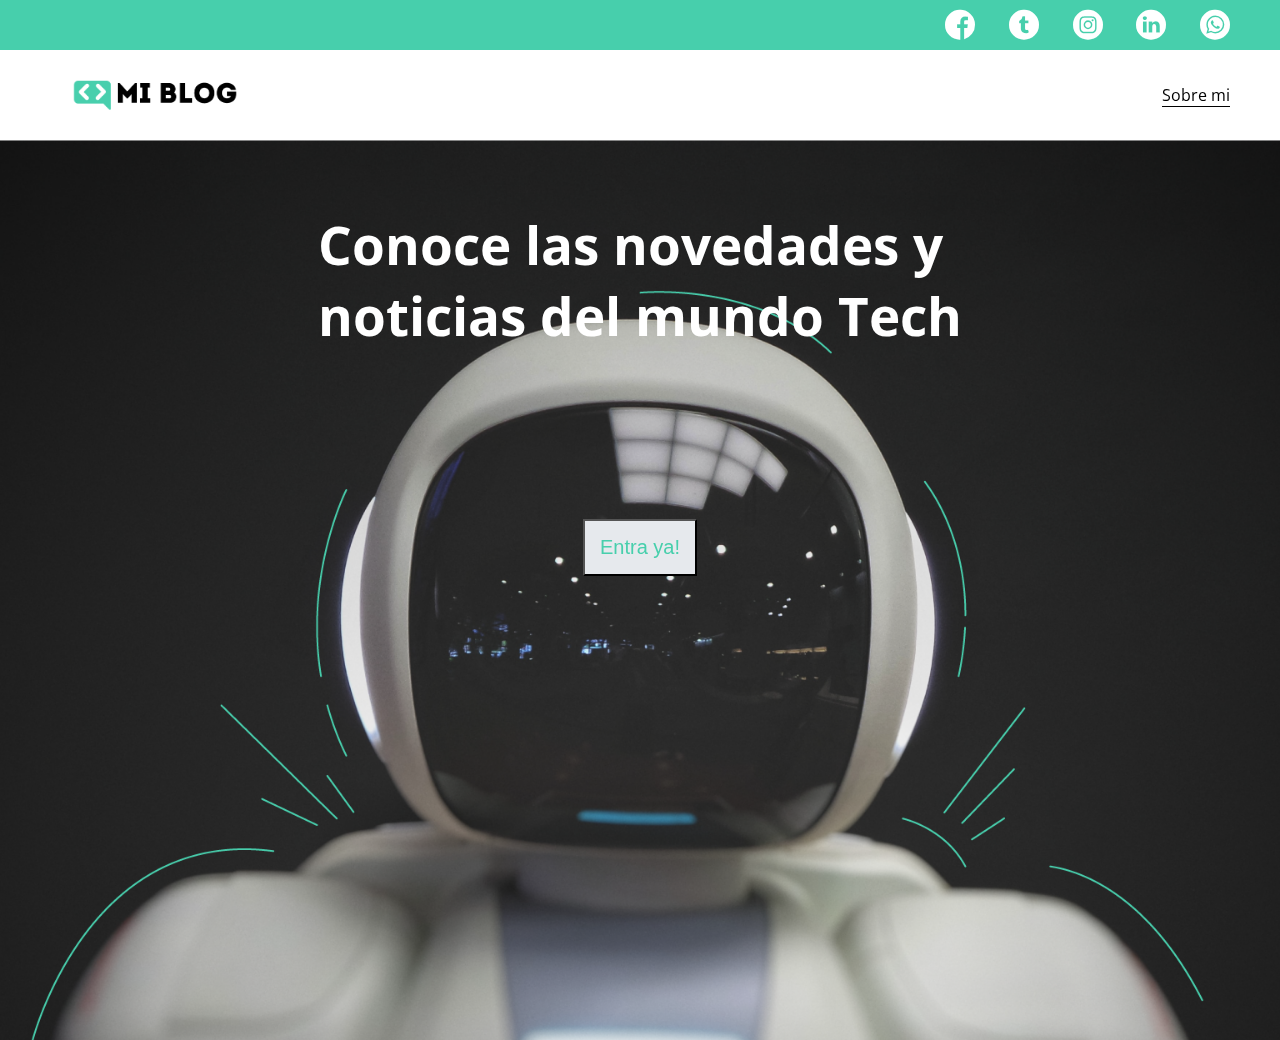
<file: index.html>
<!DOCTYPE html>
<html lang="es">
<head>
    <meta charset="UTF-8">
    <meta name="viewport" content="width=device-width, initial-scale=1.0">
    <link rel="stylesheet" href="./styles/styles.css">
    <link rel="stylesheet" href="./styles/font/flaticon.css">
    <link href="https://fonts.googleapis.com/css2?family=Open+Sans:ital,wght@1,600&display=swap" rel="stylesheet">
    <link href="https://fonts.googleapis.com/css2?family=Open+Sans:wght@300&display=swap" rel="stylesheet">
    <link rel="stylesheet" href="./styles/media-queries.css">
    <title>MyBlog</title>
</head>
<body class="home-body">
    <!--header-->
    <header>
    <section class="header-icons-container">
        <div class="icons">
            <a href=""><span class="flaticon-001-facebook"></span></a>
            <a href=""><span class="flaticon-002-twitter"></span></a>
            <a href=""><span class="flaticon-011-instagram"></span></a>
            <a href=""><span class="flaticon-010-linkedin"></span></a>
            <a href=""><span class="flaticon-003-whatsapp"></span></a>
        </div>
    </section>
    <nav>
        <section class="nav-logo-container">
            <a href="/"><img src="./assets/logotipo/Logo-negro.png" alt="Logo de mi blog"></a>
        </section>
        <section class="profile-link">
            <a href="/profile.html">Sobre mi </a>
        </section>
    </nav>
    </header>
    <!--/header-->
    <!--section-->
    <section class="img-cover">
        <div class="img-text">
            <h2>
                Conoce las novedades y <br> noticias del mundo Tech
            </h2>
        </div>
        <div>
            <a href="./blogs.html"><button class="button" type="button"> Entra ya!</button></a>
        </div>
    </section>
    <!--/section-->
</body>
</html>
</file>
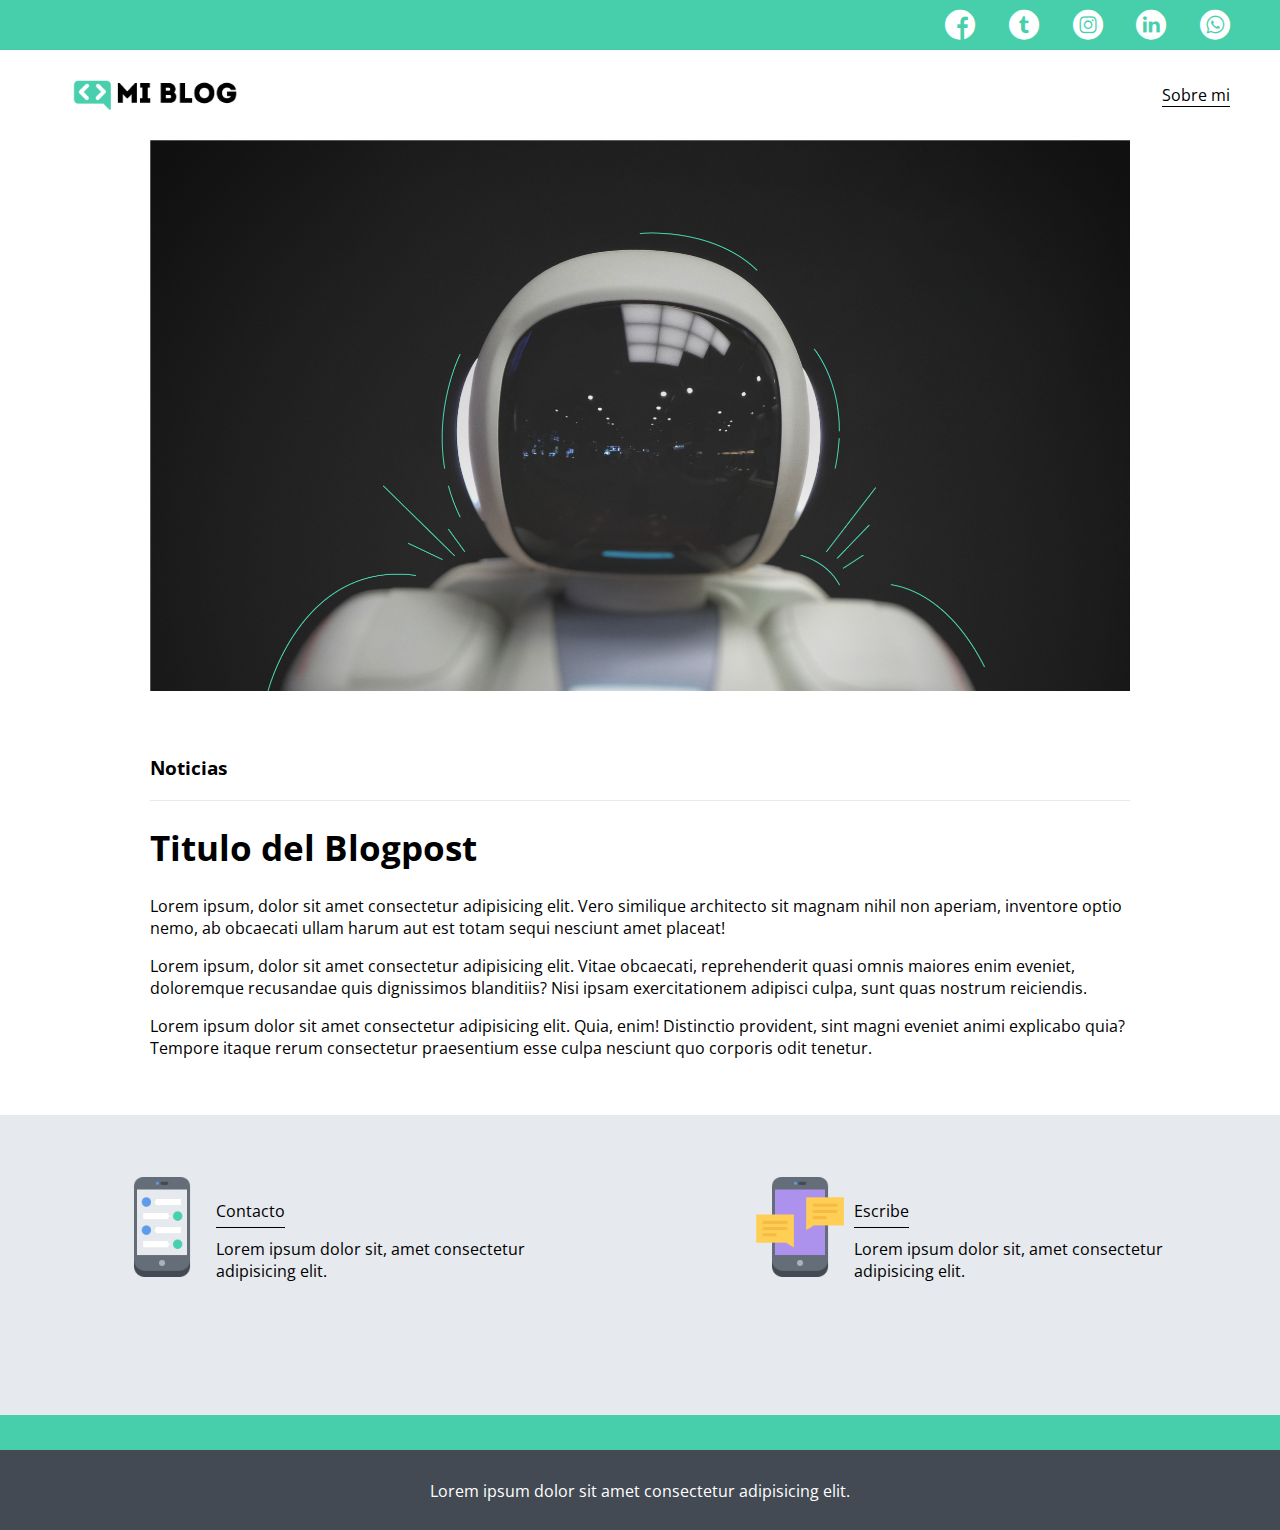
<file: blog.html>
<!DOCTYPE html>
<html lang="es">
<head>
    <meta charset="UTF-8">
    <meta name="viewport" content="width=device-width, initial-scale=1.0">
    <link rel="stylesheet" href="./styles/styles.css">
    <link rel="stylesheet" href="./styles/font/flaticon.css">
    <link href="https://fonts.googleapis.com/css2?family=Open+Sans:ital,wght@1,600&display=swap" rel="stylesheet">
    <link href="https://fonts.googleapis.com/css2?family=Open+Sans:wght@300&display=swap" rel="stylesheet">
    <link rel="stylesheet" href="./styles/media-queries.css">
    <title>MyBlog</title>
</head>
<body>
    <!--header-->
    <header>
    <section class="header-icons-container">
        <div class="icons">
            <a href=""><span class="flaticon-001-facebook"></span></a>
            <a href=""><span class="flaticon-002-twitter"></span></a>
            <a href=""><span class="flaticon-011-instagram"></span></a>
            <a href=""><span class="flaticon-010-linkedin"></span></a>
            <a href=""><span class="flaticon-003-whatsapp"></span></a>
        </div>
    </section>
    <nav>
        <section class="nav-logo-container">
            <a href="/"><img src="./assets/logotipo/Logo-negro.png" alt="Logo de mi blog"></a>
        </section>
        <section class="profile-link">
            <a href="/profile.html">Sobre mi </a>
        </section>
    </nav>
    </header>
    <!--/header-->
    <!--main-->
    <main>
        <section class=" grid-container blogpost-img-container">
            <img src="/assets/img/Cover.png" alt="">
        </section>
        <section class="blogpost-main-container">
            <div class="grid-container">
                <h3>Noticias</h3>
                <article>
                    <h1>Titulo del Blogpost</h1>
                    <p>Lorem ipsum, dolor sit amet consectetur adipisicing elit. Vero similique architecto sit magnam nihil non aperiam, inventore optio nemo, ab obcaecati ullam harum aut est totam sequi nesciunt amet placeat!</p>
                    <p>Lorem ipsum, dolor sit amet consectetur adipisicing elit. Vitae obcaecati, reprehenderit quasi omnis maiores enim eveniet, doloremque recusandae quis dignissimos blanditiis? Nisi ipsam exercitationem adipisci culpa, sunt quas nostrum reiciendis.</p>
                    <p>Lorem ipsum dolor sit amet consectetur adipisicing elit. Quia, enim! Distinctio provident, sint magni eveniet animi explicabo quia? Tempore itaque rerum consectetur praesentium esse culpa nesciunt quo corporis odit tenetur.</p>
                </article>
            </div>
        </section>
        <section class="contact-main-container">
            <div>
                <img src="./assets/IconsBlog/png/042-smartphone-4.png" alt="Comtact Img">
                <div class="contact-left">
                    <a href="">Contacto</a>
                    <p>Lorem ipsum dolor sit, amet consectetur adipisicing elit. </p>
                </div>
            </div>
            <div>
                <img src="./assets/IconsBlog/png/016-chat-1.png" alt="ChatImg">
                <div class="contact-right">
                    <a href="">Escribe</a>
                    <p>Lorem ipsum dolor sit, amet consectetur adipisicing elit.</p>
                </div>
            </div>
        </section>
    </main>
    <!--/main-->
    <!--footer-->
    <footer>
        <p> Lorem ipsum dolor sit amet consectetur adipisicing elit. </p>
    </footer>
    <!--/footer-->
</body>
</html>
</file>
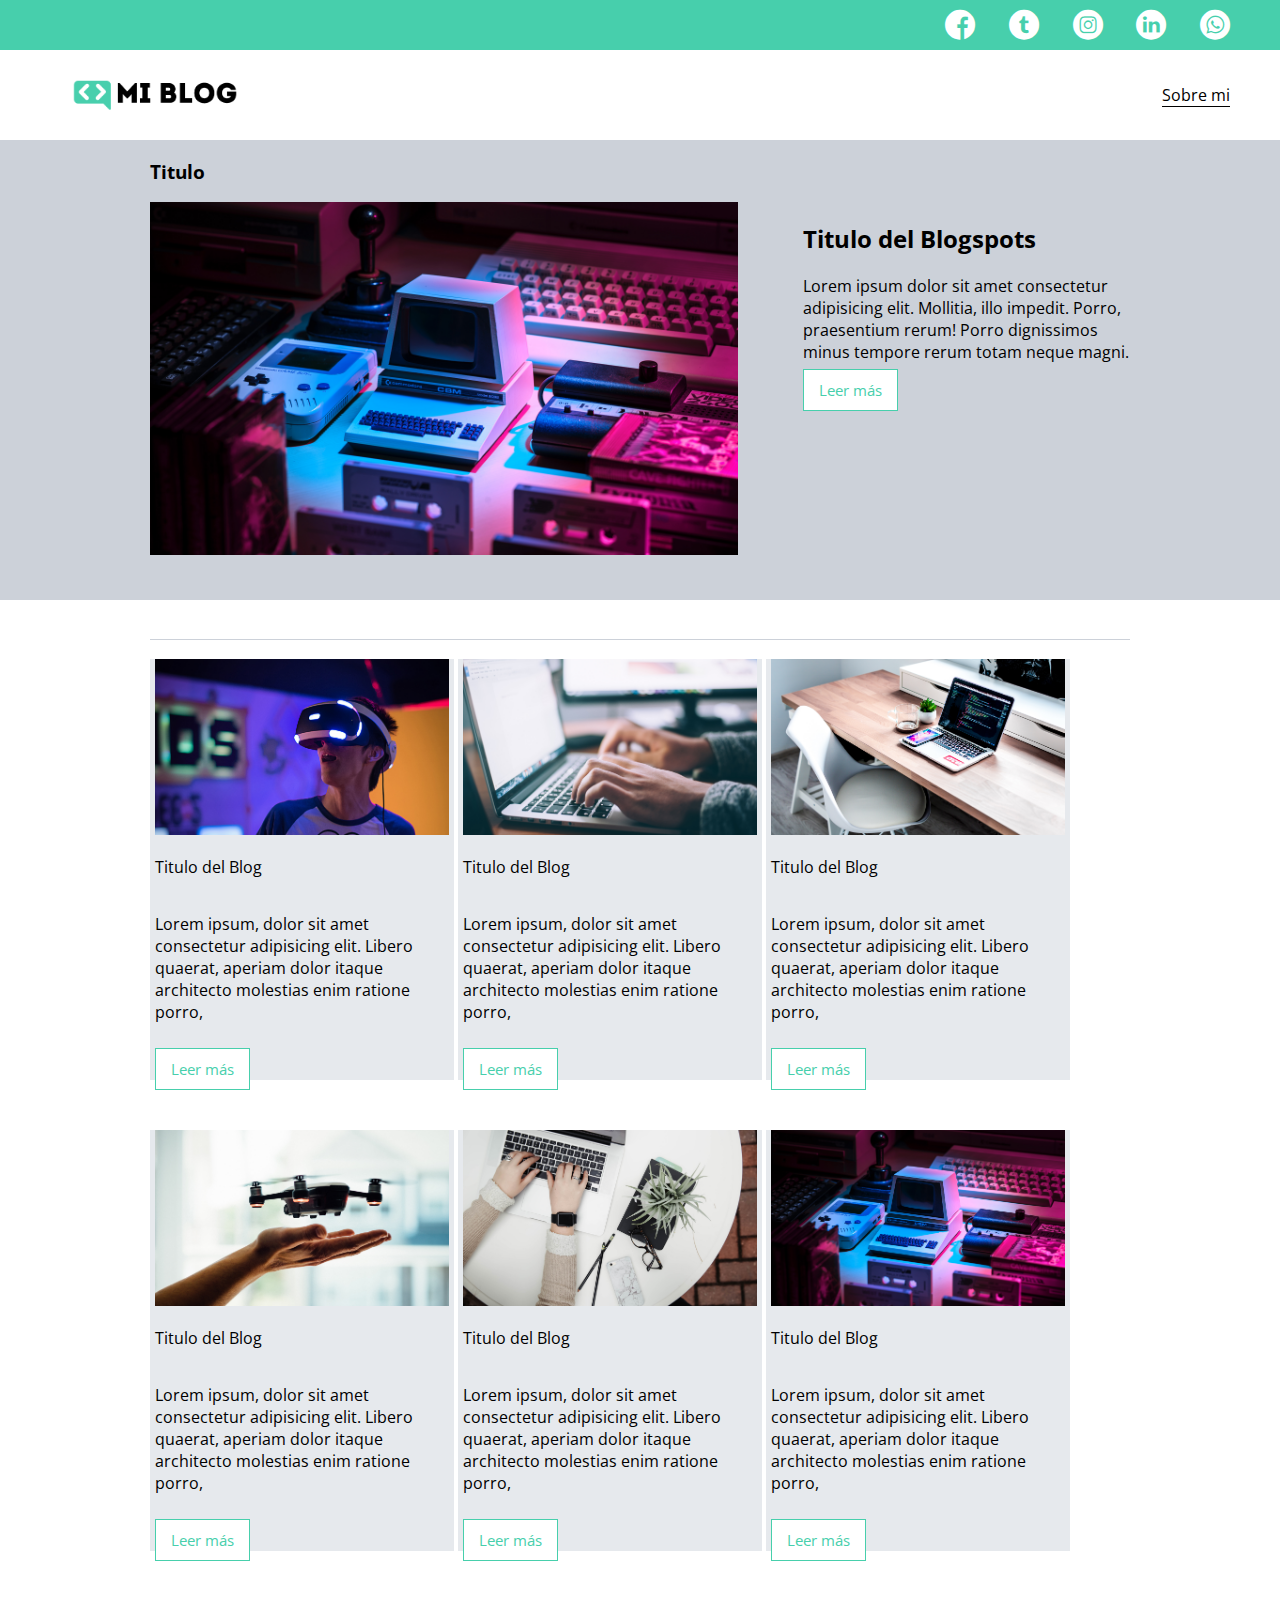
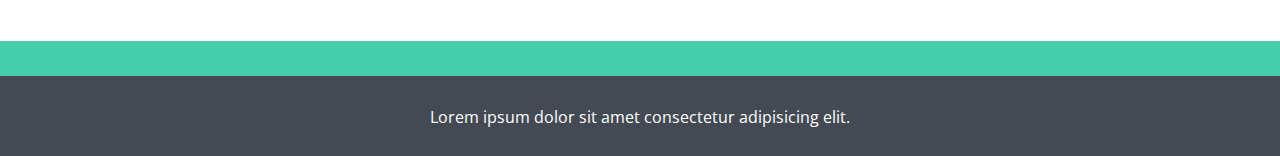
<file: blogs.html>
<!DOCTYPE html>
<html lang="es">
<head>
    <meta charset="UTF-8">
    <meta name="viewport" content="width=device-width, initial-scale=1.0">
    <link rel="stylesheet" href="./styles/styles.css">
    <link rel="stylesheet" href="./styles/font/flaticon.css">
    <link href="https://fonts.googleapis.com/css2?family=Open+Sans:ital,wght@1,600&display=swap" rel="stylesheet">
    <link href="https://fonts.googleapis.com/css2?family=Open+Sans:wght@300&display=swap" rel="stylesheet">
    <link rel="stylesheet" href="./styles/media-queries.css">
    <title>MyBlog</title>
</head>
<body>
    <!--header-->
    <header>
    <section class="header-icons-container">
        <div class="icons">
            <a href=""><span class="flaticon-001-facebook"></span></a>
            <a href=""><span class="flaticon-002-twitter"></span></a>
            <a href=""><span class="flaticon-011-instagram"></span></a>
            <a href=""><span class="flaticon-010-linkedin"></span></a>
            <a href=""><span class="flaticon-003-whatsapp"></span></a>
        </div>
    </section>
    <nav>
        <section class="nav-logo-container">
            <a href="/"><img src="./assets/logotipo/Logo-negro.png" alt="Logo de mi blog"></a>
        </section>
        <section class="profile-link">
            <a href="/profile.html">Sobre mi </a>
        </section>
    </nav>
    </header>
    <!--/header-->
    <!--main-->
    <main class="blogs-main">
        <section class="blogs-news-container">
            <div class="grid-container blogs-main-new">
                <h3>Titulo</h3>
                <div class="blogs-news-img-container">
                    <img src="./assets/img/lorenzo-herrera-p0j-mE6mGo4-unsplash.jpg" alt="">
                </div>
                <div class="blogs-news-info.container">
                    <h2>Titulo del Blogspots</h2>
                    <p> Lorem ipsum dolor sit amet consectetur adipisicing elit. Mollitia, illo impedit. Porro, praesentium rerum! Porro dignissimos minus tempore rerum totam neque magni.</p>
                    <a href="./blog.html" class="blogs-button"> Leer más</a>
                </div>
            </div>
        </section>
        <section class="blogs-posts-container">
            <div class="grid-container">
                <h3></h3>
                <article class="post-container">
                    <img src="/assets/img/uriel-soberanes-MxVkWPiJALs-unsplash.jpg" alt="">
                    <p>Titulo del Blog</p>
                    <p> Lorem ipsum, dolor sit amet consectetur adipisicing elit. Libero quaerat, aperiam dolor itaque architecto molestias enim ratione porro,  </p>
                    <a href="./blog.html" class="blogs-button">Leer más</a>
                </article>
                <article class="post-container">
                    <img src="/assets/img/glenn-carstens-peters-npxXWgQ33ZQ-unsplash.jpg" alt="">
                    <p>Titulo del Blog</p>
                    <p> Lorem ipsum, dolor sit amet consectetur adipisicing elit. Libero quaerat, aperiam dolor itaque architecto molestias enim ratione porro,  </p>
                    <a href="./blog.html" class="blogs-button">Leer más</a>
                </article>
                <article class="post-container">
                    <img src="/assets/img/alexandru-acea-XEB8y0nRRP4-unsplash.jpg" alt="">
                    <p>Titulo del Blog</p>
                    <p> Lorem ipsum, dolor sit amet consectetur adipisicing elit. Libero quaerat, aperiam dolor itaque architecto molestias enim ratione porro,  </p>
                    <a href="./blog.html" class="blogs-button">Leer más</a>
                </article>
                <article class="post-container">
                    <img src="/assets/img/dose-media-DiTiYQx0mh4-unsplash.jpg" alt="">
                    <p>Titulo del Blog</p>
                    <p> Lorem ipsum, dolor sit amet consectetur adipisicing elit. Libero quaerat, aperiam dolor itaque architecto molestias enim ratione porro,  </p>
                    <a href="./blog.html" class="blogs-button">Leer más</a>
                </article>
                <article class="post-container">
                    <img src="/assets/img/corinne-kutz-tMI2_-r5Nfo-unsplash.jpg" alt="">
                    <p>Titulo del Blog</p>
                    <p> Lorem ipsum, dolor sit amet consectetur adipisicing elit. Libero quaerat, aperiam dolor itaque architecto molestias enim ratione porro,  </p>
                    <a href="./blog.html" class="blogs-button">Leer más</a>
                </article>
                <article class="post-container">
                    <img src="/assets/img/lorenzo-herrera-p0j-mE6mGo4-unsplash.jpg" alt="">
                    <p>Titulo del Blog</p>
                    <p> Lorem ipsum, dolor sit amet consectetur adipisicing elit. Libero quaerat, aperiam dolor itaque architecto molestias enim ratione porro,  </p>
                    <a href="./blog.html" class="blogs-button">Leer más</a>
                </article>
            </div>
        </section>
    </main>
    <!--/main-->
    <!--footer-->
    <footer>
        <p> Lorem ipsum dolor sit amet consectetur adipisicing elit. </p>
    </footer>
    <!--/footer-->
</body>
</html>
</file>
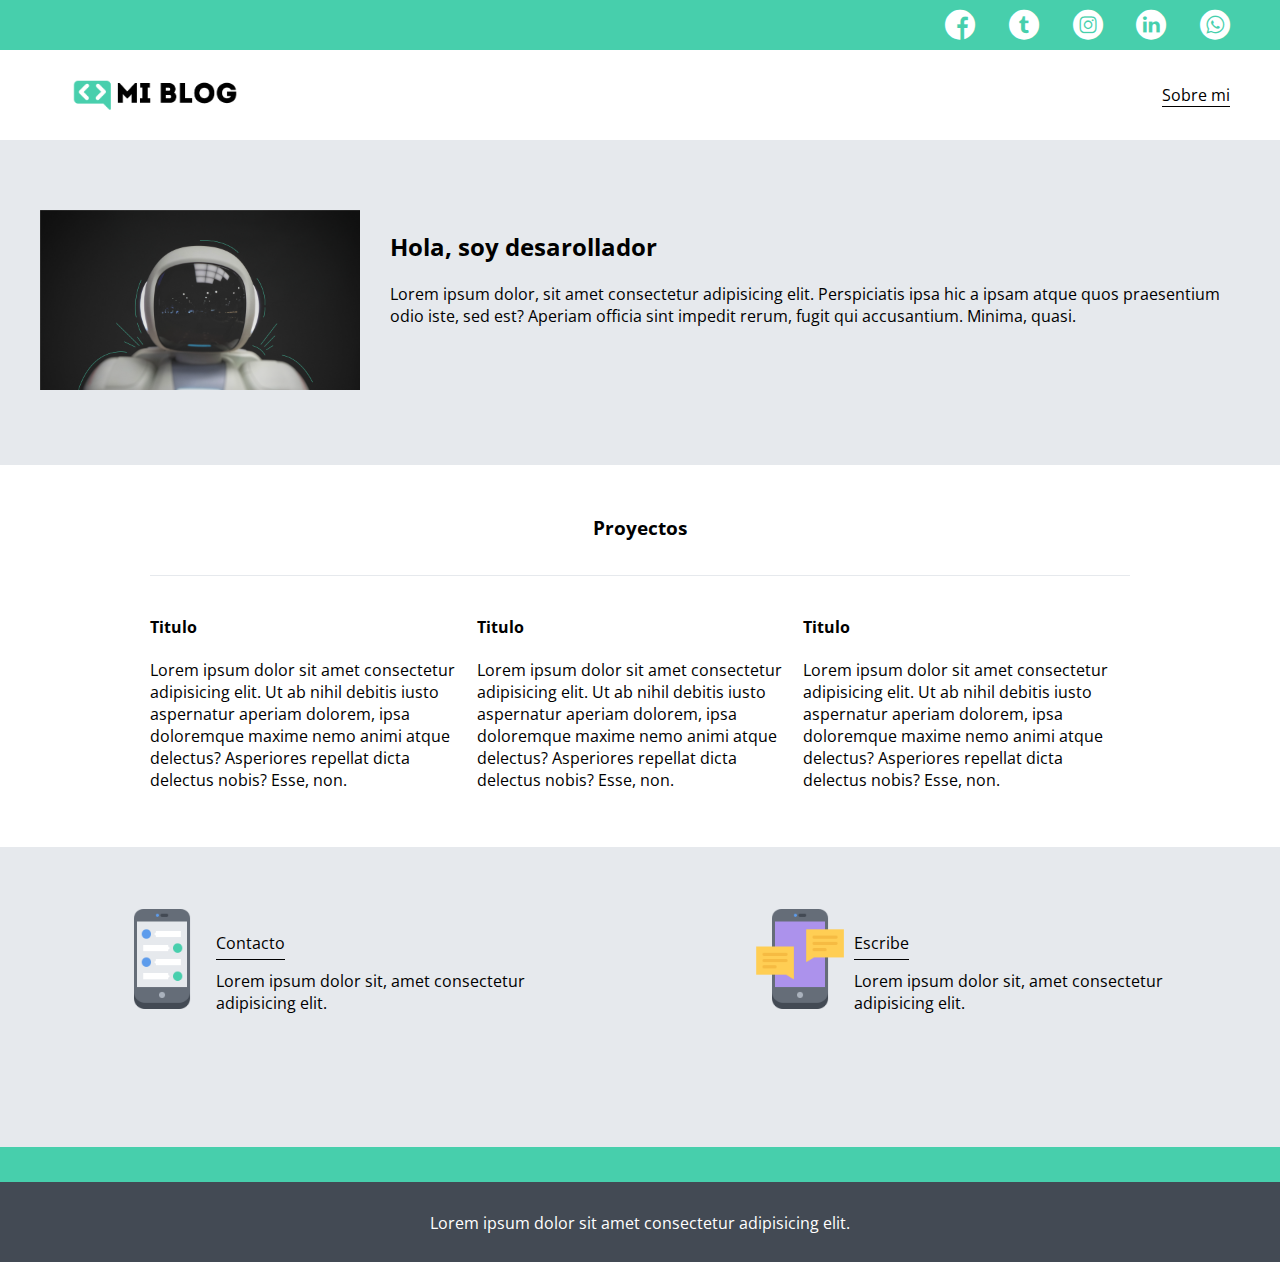
<file: profile.html>
<!DOCTYPE html>
<html lang="es">
<head>
    <meta charset="UTF-8">
    <meta name="viewport" content="width=device-width, initial-scale=1.0">
    <link rel="stylesheet" href="./styles/styles.css">
    <link rel="stylesheet" href="./styles/font/flaticon.css">
    <link href="https://fonts.googleapis.com/css2?family=Open+Sans:ital,wght@1,600&display=swap" rel="stylesheet">
    <link href="https://fonts.googleapis.com/css2?family=Open+Sans:wght@300&display=swap" rel="stylesheet">
    <link rel="stylesheet" href="./styles/media-queries.css">
    <title>MyBlog</title>
</head>
<body>
    <!--header-->
    <header>
    <section class="header-icons-container">
        <div class="icons">
            <a href=""><span class="flaticon-001-facebook"></span></a>
            <a href=""><span class="flaticon-002-twitter"></span></a>
            <a href=""><span class="flaticon-011-instagram"></span></a>
            <a href=""><span class="flaticon-010-linkedin"></span></a>
            <a href=""><span class="flaticon-003-whatsapp"></span></a>
        </div>
    </section>
    <nav>
        <section class="nav-logo-container">
            <a href="/"><img src="./assets/logotipo/Logo-negro.png" alt="Logo de mi blog"></a>
        </section>
        <section class="profile-link">
            <a href="/profile.html">Sobre mi </a>
        </section>
    </nav>
    </header>
    <!--/header-->
    <!--main-->
    <main>
        <section class="profile-main-container">
            <div class="grid-container profile-container">
                <div>
                    <img src="./assets/img/Cover.png" alt="profile picture">
                </div>
            </div>
            <div>
                <h2>Hola, soy desarollador</h2>
                <p>Lorem ipsum dolor, sit amet consectetur adipisicing elit. Perspiciatis ipsa hic a ipsam atque quos praesentium odio iste, sed est? Aperiam officia sint impedit rerum, fugit qui accusantium. Minima, quasi.</p>
            </div>
        </section>
        <section class="profile-main-proyects">
            <div class="grid-container">
                <h3>Proyectos</h3>
                <div class="proyects-main-container">
                    <article class="proyects-container">
                        <h4>Titulo</h4>
                        <p>Lorem ipsum dolor sit amet consectetur adipisicing elit. Ut ab nihil debitis iusto aspernatur aperiam dolorem, ipsa doloremque maxime nemo animi atque delectus? Asperiores repellat dicta delectus nobis? Esse, non.</p>
                    </article>
                    <article class="proyects-container">
                        <h4>Titulo</h4>
                        <p>Lorem ipsum dolor sit amet consectetur adipisicing elit. Ut ab nihil debitis iusto aspernatur aperiam dolorem, ipsa doloremque maxime nemo animi atque delectus? Asperiores repellat dicta delectus nobis? Esse, non.</p>
                    </article>
                    <article class="proyects-container">
                        <h4>Titulo</h4>
                        <p>Lorem ipsum dolor sit amet consectetur adipisicing elit. Ut ab nihil debitis iusto aspernatur aperiam dolorem, ipsa doloremque maxime nemo animi atque delectus? Asperiores repellat dicta delectus nobis? Esse, non.</p>
                    </article>
                </div>
            </div>
        </section>
    <section class="contact-main-container">
        <div>
            <img src="./assets/IconsBlog/png/042-smartphone-4.png" alt="Comtact Img">
            <div class="contact-left">
                <a href="">Contacto</a>
                <p>Lorem ipsum dolor sit, amet consectetur adipisicing elit. </p>
            </div>
        </div>
        <div>
            <img src="./assets/IconsBlog/png/016-chat-1.png" alt="ChatImg">
            <div class="contact-right">
                <a href="">Escribe</a>
                <p>Lorem ipsum dolor sit, amet consectetur adipisicing elit.</p>
            </div>
        </div>
    </section>
</main>
    <!--/main-->
    <!--footer-->
    <footer>
        <p> Lorem ipsum dolor sit amet consectetur adipisicing elit. </p>
    </footer>
    <!--/footer-->
</body>
</html>
</file>
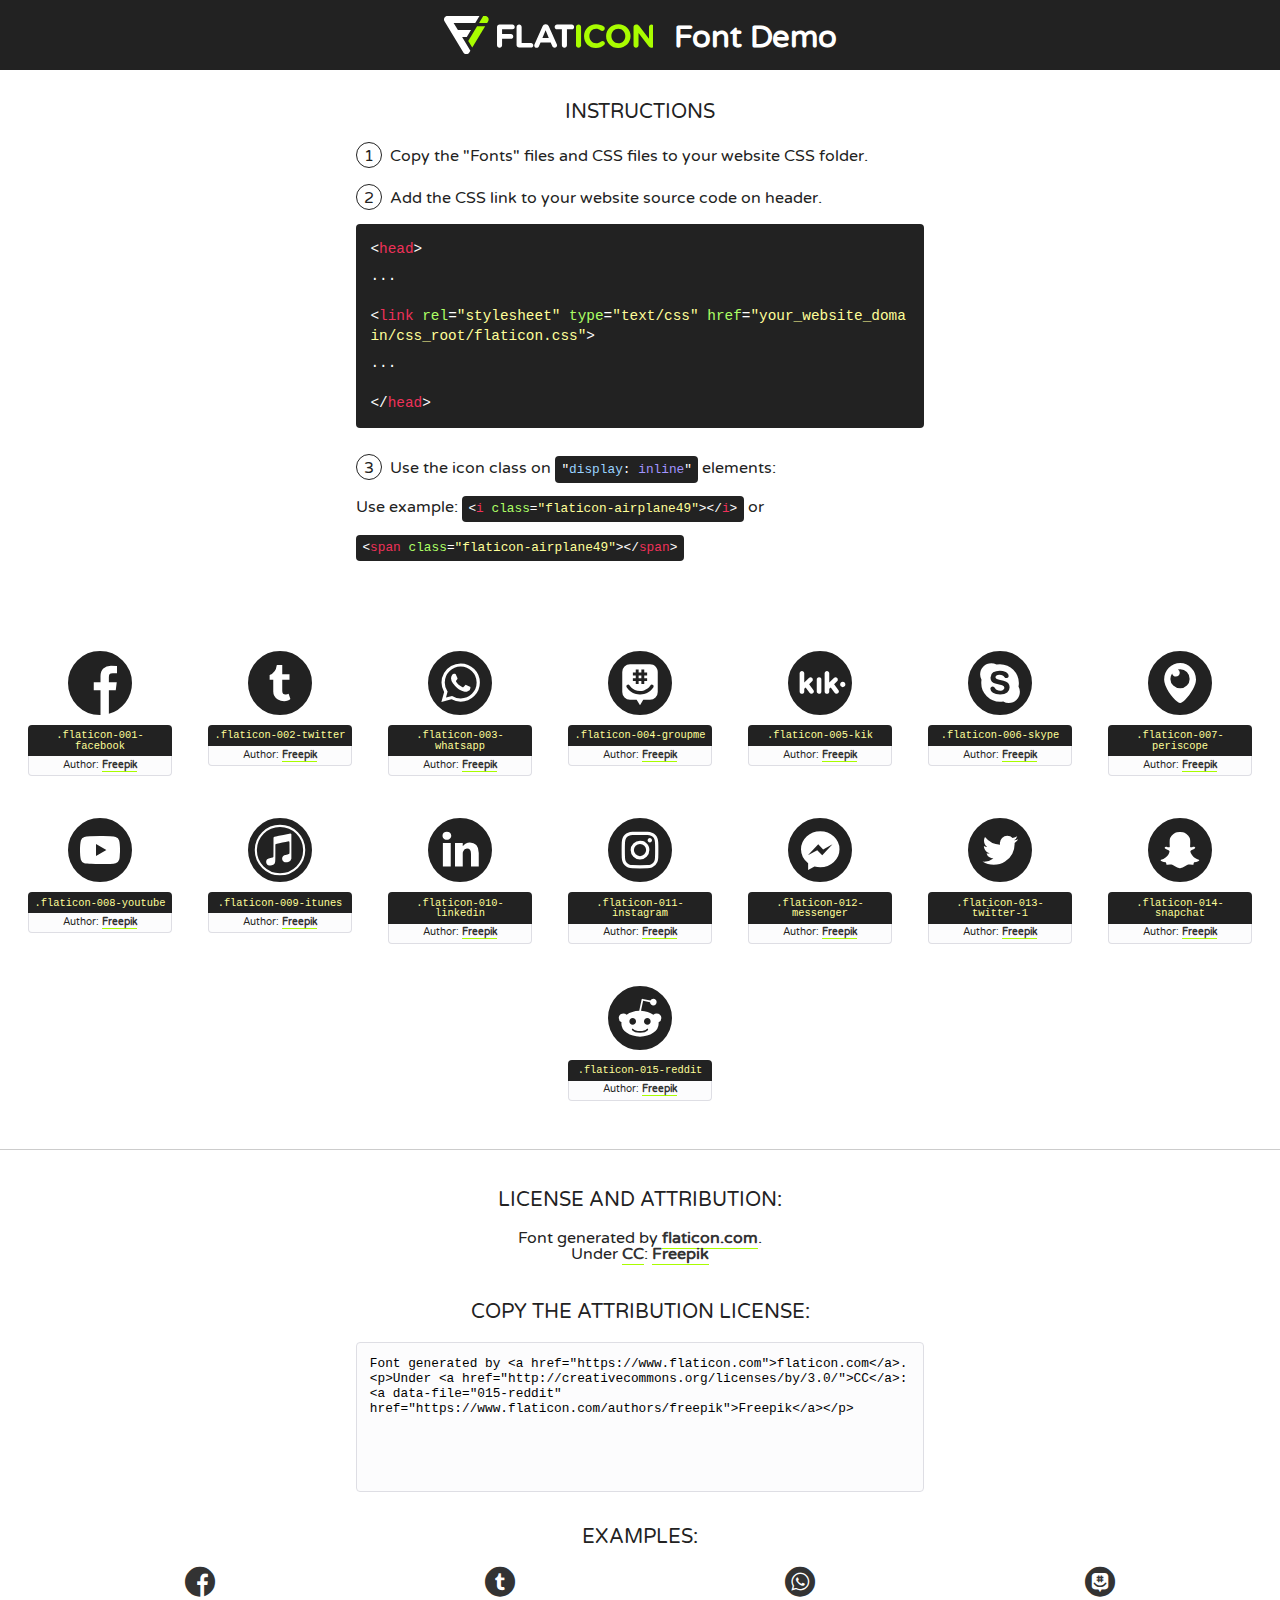
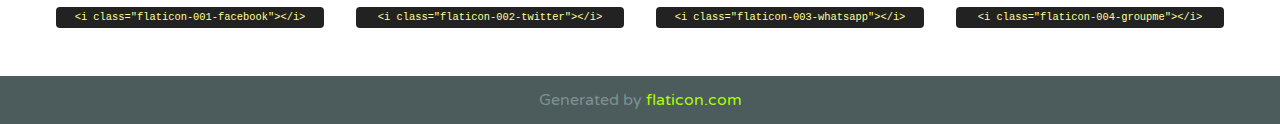
<file: styles/font/flaticon.html>
<!DOCTYPE html>
<!--
  Flaticon icon font: Flaticon
  Creation date: 20/12/2018 09:27
-->
<html>
<!DOCTYPE html>
<html>

<head>
    <title>Flaticon WebFont</title>
    <link href="http://fonts.googleapis.com/css?family=Varela+Round" rel="stylesheet" type="text/css" />
    <link rel="stylesheet" type="text/css" href="flaticon.css">
    <meta charset="UTF-8">
    <style>
    html, body, div, span, applet, object, iframe,
    h1, h2, h3, h4, h5, h6, p, blockquote, pre,
    a, abbr, acronym, address, big, cite, code,
    del, dfn, em, img, ins, kbd, q, s, samp,
    small, strike, strong, sub, sup, tt, var,
    b, u, i, center,
    dl, dt, dd, ol, ul, li,
    fieldset, form, label, legend,
    table, caption, tbody, tfoot, thead, tr, th, td,
    article, aside, canvas, details, embed, 
    figure, figcaption, footer, header, hgroup, 
    menu, nav, output, ruby, section, summary,
    time, mark, audio, video {
        margin: 0;
        padding: 0;
        border: 0;
        font-size: 100%;
        font: inherit;
        vertical-align: baseline;
    }
    /* HTML5 display-role reset for older browsers */
    article, aside, details, figcaption, figure, 
    footer, header, hgroup, menu, nav, section {
        display: block;
    }
    body {
        line-height: 1;
    }
    ol, ul {
        list-style: none;
    }
    blockquote, q {
        quotes: none;
    }
    blockquote:before, blockquote:after,
    q:before, q:after {
        content: '';
        content: none;
    }
    table {
        border-collapse: collapse;
        border-spacing: 0;
    }
    body {
        font-family: 'Varela Round', Helvetica, Arial, sans-serif;
        font-size: 16px;
        color: #222;
    }
    a {
        color: #333;
        border-bottom: 1px solid #a9fd00;
        font-weight: bold;
        text-decoration: none;
    }
    * {
        -moz-box-sizing: border-box;
        -webkit-box-sizing: border-box;
        box-sizing: border-box;
        margin: 0;
        padding: 0;
    }
    [class^="flaticon-"]:before, [class*=" flaticon-"]:before, [class^="flaticon-"]:after, [class*=" flaticon-"]:after {
        font-family: Flaticon;
        font-size: 30px;
        font-style: normal;
        margin-left: 20px;
        color: #333;
    }
    .wrapper {
        max-width: 600px;
        margin: auto;
        padding: 0 1em;
    }
    .title {
        font-size: 1.25em;
        text-align: center;
        margin-bottom: 1em;
        text-transform: uppercase;
    }
    header {
        text-align: center;
        background-color: #222;
        color: #fff;
        padding: 1em;
    }
    header .logo {
        width: 210px;
        height: 38px;
        display: inline-block;
        vertical-align: middle;
        margin-right: 1em;
        border: none;
    }
    header strong {
        font-size: 1.95em;
        font-weight: bold;
        vertical-align: middle;
        margin-top: 5px;
        display: inline-block;
    }
    .demo {
        margin: 2em auto;
        line-height: 1.25em;
    }
    .demo ul li {
        margin-bottom: 1em;
    }
    .demo ul li .num {
        color: #222;
        border-radius: 20px;
        display: inline-block;
        width: 26px;
        padding: 3px;
        height: 26px;
        text-align: center;
        margin-right: 0.5em;
        border: 1px solid #222;
    }
    .demo ul li code {
        background-color: #222;
        border-radius: 4px;
        padding: 0.25em 0.5em;
        display: inline-block;
        color: #fff;
        font-family: Consolas,Monaco,Lucida Console,Liberation Mono,DejaVu Sans Mono,Bitstream Vera Sans Mono,Courier New, monospace;
        font-weight: lighter;
        margin-top: 1em;
        font-size: 0.8em;
        word-break: break-all;
    }
    .demo ul li code.big {
        padding: 1em;
        font-size: 0.9em;
    }
    .demo ul li code .red {
        color: #EF3159;
    }
    .demo ul li code .green {
        color: #ACFF65;
    }
    .demo ul li code .yellow {
        color: #FFFF99;
    }
    .demo ul li code .blue {
        color: #99D3FF;
    }
    .demo ul li code .purple {
        color: #A295FF;
    }
    .demo ul li code .dots {
        margin-top: 0.5em;
        display: block;
    }
    #glyphs {
        border-bottom: 1px solid #ccc;
        padding: 2em 0;
        text-align: center;
    }
    .glyph {
        display: inline-block;
        width: 9em;
        margin: 1em;
        text-align: center;
        vertical-align: top;
        background: #FFF;
    }
    .glyph .glyph-icon {
        padding: 10px;
        display: block;
        font-family:"Flaticon";
        font-size: 64px;
        line-height: 1;
    }
    .glyph .glyph-icon:before {
        font-size: 64px;
        color: #222;
        margin-left: 0;
    }
    .class-name {
        font-size: 0.65em;
        background-color: #222;
        color: #fff;
        border-radius: 4px 4px 0 0;
        padding: 0.5em;
        color: #FFFF99;
        font-family: Consolas,Monaco,Lucida Console,Liberation Mono,DejaVu Sans Mono,Bitstream Vera Sans Mono,Courier New, monospace;
    }
    .author-name {
        font-size: 0.6em;
        background-color: #fcfcfd;
        border: 1px solid #DEDEE4;
        border-top: 0;
        border-radius: 0 0 4px 4px;
        padding: 0.5em;
    }
    .class-name:last-child {
        font-size: 10px;
        color:#888;
    }
    .class-name:last-child a {
        font-size: 10px;
        color:#555;
    }
    .class-name:last-child a:hover {
        color:#a9fd00;
    }
    .glyph > input {
        display: block;
        width: 100px;
        margin: 5px auto;
        text-align: center;
        font-size: 12px;
        cursor: text;
    }
    .glyph > input.icon-input {
        font-family:"Flaticon";
        font-size: 16px;
        margin-bottom: 10px;
    }
    .attribution .title {
        margin-top: 2em;
    }
    .attribution textarea {
        background-color: #fcfcfd;
        padding: 1em;
        border: none;
        box-shadow: none;
        border: 1px solid #DEDEE4;
        border-radius: 4px;
        resize: none;
        width: 100%;
        height: 150px;
        font-size: 0.8em;
        font-family: Consolas,Monaco,Lucida Console,Liberation Mono,DejaVu Sans Mono,Bitstream Vera Sans Mono,Courier New, monospace;
        -webkit-appearance: none;
    }
    .iconsuse {
        margin: 2em auto;
        text-align: center;
        max-width: 1200px;
    }
    .iconsuse:after {
        content: '';
        display: table;
        clear: both;
    }
    .iconsuse .image {
        float: left;
        width: 25%;
        padding: 0 1em;
    }
    .iconsuse .image p {
        margin-bottom: 1em;
    }
    .iconsuse .image span {
        display: block;
        font-size: 0.65em;
        background-color: #222;
        color: #fff;
        border-radius: 4px;
        padding: 0.5em;
        color: #FFFF99;
        margin-top: 1em;
        font-family: Consolas,Monaco,Lucida Console,Liberation Mono,DejaVu Sans Mono,Bitstream Vera Sans Mono,Courier New, monospace;
    }
    #footer {
        text-align: center;
        background-color: #4C5B5C;
        color: #7c9192;
        padding: 1em;
    }
    #footer a {
        border: none;
        color: #a9fd00;
        font-weight: normal;
    }
    @media (max-width: 960px) {
        .iconsuse .image {
            width: 50%;
        }
    }
    @media (max-width: 560px) {
        .iconsuse .image {
            width: 100%;
        }
    }
    </style>
</head>

<body class="characters-off">

    <header>
        <a href="https://www.flaticon.com" target="_blank" class="logo">
            <svg version="1.1" xmlns="http://www.w3.org/2000/svg" xmlns:xlink="http://www.w3.org/1999/xlink" xmlns:a="http://ns.adobe.com/AdobeSVGViewerExtensions/3.0/" viewBox="0 0 560.875 102.036" enable-background="new 0 0 560.875 102.036" xml:space="preserve">
                <defs>
                </defs>
                <g>
                    <g class="letters">
                        <path fill="#ffffff" d="M141.596,29.675c0-3.777,2.985-6.767,6.764-6.767h34.438c3.426,0,6.15,2.728,6.15,6.15
                        c0,3.43-2.724,6.149-6.15,6.149h-27.674v13.091h23.719c3.429,0,6.151,2.724,6.151,6.15c0,3.43-2.723,6.149-6.151,6.149h-23.719
                        v17.574c0,3.773-2.986,6.761-6.764,6.761c-3.779,0-6.764-2.989-6.764-6.761V29.675z"></path>
                        <path fill="#ffffff" d="M193.844,29.149c0-3.781,2.985-6.767,6.764-6.767c3.776,0,6.763,2.985,6.763,6.767v42.957h25.039
                        c3.426,0,6.149,2.726,6.149,6.153c0,3.425-2.723,6.15-6.149,6.15h-31.802c-3.779,0-6.764-2.986-6.764-6.768V29.149z"></path>
                        <path fill="#ffffff" d="M241.891,75.71l21.438-48.407c1.492-3.341,4.215-5.357,7.906-5.357h0.792
                        c3.686,0,6.323,2.017,7.815,5.357l21.439,48.407c0.436,0.967,0.701,1.845,0.701,2.723c0,3.602-2.809,6.501-6.414,6.501
                        c-3.161,0-5.269-1.845-6.499-4.655l-4.132-9.661h-27.059l-4.301,10.102c-1.144,2.631-3.426,4.214-6.237,4.214
                        c-3.517,0-6.24-2.81-6.24-6.325C241.1,77.64,241.451,76.677,241.891,75.71z M279.932,58.666l-8.521-20.297l-8.526,20.297H279.932
                        z"></path>
                        <path fill="#ffffff" d="M314.864,35.387H301.86c-3.429,0-6.239-2.813-6.239-6.238c0-3.429,2.811-6.24,6.239-6.24h39.533
                        c3.426,0,6.237,2.811,6.237,6.24c0,3.425-2.811,6.238-6.237,6.238h-13.001v42.785c0,3.773-2.99,6.761-6.764,6.761
                        c-3.779,0-6.764-2.989-6.764-6.761V35.387z"></path>
                        <path fill="#A9FD00" d="M352.615,29.149c0-3.781,2.985-6.767,6.767-6.767c3.774,0,6.761,2.985,6.761,6.767v49.024
                        c0,3.773-2.987,6.761-6.761,6.761c-3.781,0-6.767-2.989-6.767-6.761V29.149z"></path>
                        <path fill="#A9FD00" d="M374.132,53.836v-0.179c0-17.481,13.178-31.801,32.065-31.801c9.22,0,15.459,2.458,20.557,6.238
                        c1.402,1.054,2.637,2.985,2.637,5.357c0,3.692-2.985,6.59-6.681,6.59c-1.845,0-3.071-0.702-4.044-1.319
                        c-3.776-2.813-7.729-4.393-12.562-4.393c-10.364,0-17.831,8.611-17.831,19.154v0.173c0,10.542,7.291,19.329,17.831,19.329
                        c5.715,0,9.492-1.756,13.359-4.834c1.049-0.874,2.458-1.491,4.039-1.491c3.429,0,6.325,2.813,6.325,6.236
                        c0,2.106-1.056,3.78-2.282,4.834c-5.539,4.834-12.036,7.733-21.878,7.733C387.572,85.464,374.132,71.493,374.132,53.836z"></path>
                        <path fill="#A9FD00" d="M433.009,53.836v-0.179c0-17.481,13.79-31.801,32.766-31.801c18.981,0,32.592,14.143,32.592,31.628v0.173
                        c0,17.483-13.785,31.807-32.769,31.807C446.625,85.464,433.009,71.32,433.009,53.836z M484.224,53.836v-0.179
                        c0-10.539-7.725-19.326-18.626-19.326c-10.893,0-18.449,8.611-18.449,19.154v0.173c0,10.542,7.73,19.329,18.626,19.329
                        C476.676,72.986,484.224,64.378,484.224,53.836z"></path>
                        <path fill="#A9FD00" d="M506.233,29.321c0-3.774,2.99-6.763,6.767-6.763h1.401c3.252,0,5.183,1.583,7.029,3.953l26.093,34.265
                        V29.059c0-3.692,2.99-6.677,6.681-6.677c3.683,0,6.671,2.985,6.671,6.677v48.934c0,3.78-2.987,6.765-6.764,6.765h-0.436
                        c-3.257,0-5.188-1.581-7.034-3.953l-27.056-35.492v32.944c0,3.687-2.985,6.676-6.678,6.676c-3.683,0-6.673-2.989-6.673-6.676
                        V29.321z"></path>
                    </g>
                    <g class="insignia">
                        <path fill="#ffffff" d="M48.372,56.137h12.517l11.156-18.537H37.186L25.688,18.539h57.825L94.668,0H9.271
                        C5.925,0,2.842,1.801,1.198,4.716c-1.644,2.907-1.593,6.482,0.134,9.343l50.38,83.501c1.678,2.781,4.689,4.476,7.938,4.476
                        c3.246,0,6.257-1.695,7.935-4.476l2.898-4.804L48.372,56.137z"></path>
                        <g class="i">
                            <path fill="#A9FD00" d="M93.575,18.539h0.031v0.004l21.652,0.004l2.705-4.488c1.727-2.861,1.778-6.436,0.133-9.343
                            C116.454,1.801,113.371,0,110.026,0h-5.294L93.575,18.539z"></path>
                            <polygon fill="#A9FD00" points="88.291,27.356 64.725,66.486 75.519,84.404 109.942,27.356"></polygon>
                        </g>
                    </g>
                </g>
            </svg>
        </a>
        <strong>Font Demo</strong>
    </header>


    <section class="demo wrapper">

        <p class="title">Instructions</p>

        <ul>
            <li>
                <span class="num">1</span>Copy the "Fonts" files and CSS files to your website CSS folder.
            </li>
            <li>
                <span class="num">2</span>Add the CSS link to your website source code on header.
                <code class="big">
                    &lt;<span class="red">head</span>&gt;
                    <br/><span class="dots">...</span>
                    <br/>&lt;<span class="red">link</span> <span class="green">rel</span>=<span class="yellow">"stylesheet"</span> <span class="green">type</span>=<span class="yellow">"text/css"</span> <span class="green">href</span>=<span class="yellow">"your_website_domain/css_root/flaticon.css"</span>&gt;
                    <br/><span class="dots">...</span>
                    <br/>&lt;/<span class="red">head</span>&gt;
                </code>
            </li>

            <li>
                <p>
                    <span class="num">3</span>Use the icon class on <code>"<span class="blue">display</span>:<span class="purple"> inline</span>"</code> elements:
                    <br />
                    Use example: <code>&lt;<span class="red">i</span> <span class="green">class</span>=<span class="yellow">&quot;flaticon-airplane49&quot;</span>&gt;&lt;/<span class="red">i</span>&gt;</code> or <code>&lt;<span class="red">span</span> <span class="green">class</span>=<span class="yellow">&quot;flaticon-airplane49&quot;</span>&gt;&lt;/<span class="red">span</span>&gt;</code>
            </li>
        </ul>

    </section>




   <section id="glyphs">          
    
      
        <div class="glyph"><div class="glyph-icon flaticon-001-facebook"></div>
            <div class="class-name">.flaticon-001-facebook</div>
            <div class="author-name">Author: <a data-file="001-facebook" href="https://www.flaticon.com/authors/freepik">Freepik</a> </div> 
        </div>        
        
        <div class="glyph"><div class="glyph-icon flaticon-002-twitter"></div>
            <div class="class-name">.flaticon-002-twitter</div>
            <div class="author-name">Author: <a data-file="002-twitter" href="https://www.flaticon.com/authors/freepik">Freepik</a> </div> 
        </div>        
        
        <div class="glyph"><div class="glyph-icon flaticon-003-whatsapp"></div>
            <div class="class-name">.flaticon-003-whatsapp</div>
            <div class="author-name">Author: <a data-file="003-whatsapp" href="https://www.flaticon.com/authors/freepik">Freepik</a> </div> 
        </div>        
        
        <div class="glyph"><div class="glyph-icon flaticon-004-groupme"></div>
            <div class="class-name">.flaticon-004-groupme</div>
            <div class="author-name">Author: <a data-file="004-groupme" href="https://www.flaticon.com/authors/freepik">Freepik</a> </div> 
        </div>        
        
        <div class="glyph"><div class="glyph-icon flaticon-005-kik"></div>
            <div class="class-name">.flaticon-005-kik</div>
            <div class="author-name">Author: <a data-file="005-kik" href="https://www.flaticon.com/authors/freepik">Freepik</a> </div> 
        </div>        
        
        <div class="glyph"><div class="glyph-icon flaticon-006-skype"></div>
            <div class="class-name">.flaticon-006-skype</div>
            <div class="author-name">Author: <a data-file="006-skype" href="https://www.flaticon.com/authors/freepik">Freepik</a> </div> 
        </div>        
        
        <div class="glyph"><div class="glyph-icon flaticon-007-periscope"></div>
            <div class="class-name">.flaticon-007-periscope</div>
            <div class="author-name">Author: <a data-file="007-periscope" href="https://www.flaticon.com/authors/freepik">Freepik</a> </div> 
        </div>        
        
        <div class="glyph"><div class="glyph-icon flaticon-008-youtube"></div>
            <div class="class-name">.flaticon-008-youtube</div>
            <div class="author-name">Author: <a data-file="008-youtube" href="https://www.flaticon.com/authors/freepik">Freepik</a> </div> 
        </div>        
        
        <div class="glyph"><div class="glyph-icon flaticon-009-itunes"></div>
            <div class="class-name">.flaticon-009-itunes</div>
            <div class="author-name">Author: <a data-file="009-itunes" href="https://www.flaticon.com/authors/freepik">Freepik</a> </div> 
        </div>        
        
        <div class="glyph"><div class="glyph-icon flaticon-010-linkedin"></div>
            <div class="class-name">.flaticon-010-linkedin</div>
            <div class="author-name">Author: <a data-file="010-linkedin" href="https://www.flaticon.com/authors/freepik">Freepik</a> </div> 
        </div>        
        
        <div class="glyph"><div class="glyph-icon flaticon-011-instagram"></div>
            <div class="class-name">.flaticon-011-instagram</div>
            <div class="author-name">Author: <a data-file="011-instagram" href="https://www.flaticon.com/authors/freepik">Freepik</a> </div> 
        </div>        
        
        <div class="glyph"><div class="glyph-icon flaticon-012-messenger"></div>
            <div class="class-name">.flaticon-012-messenger</div>
            <div class="author-name">Author: <a data-file="012-messenger" href="https://www.flaticon.com/authors/freepik">Freepik</a> </div> 
        </div>        
        
        <div class="glyph"><div class="glyph-icon flaticon-013-twitter-1"></div>
            <div class="class-name">.flaticon-013-twitter-1</div>
            <div class="author-name">Author: <a data-file="013-twitter-1" href="https://www.flaticon.com/authors/freepik">Freepik</a> </div> 
        </div>        
        
        <div class="glyph"><div class="glyph-icon flaticon-014-snapchat"></div>
            <div class="class-name">.flaticon-014-snapchat</div>
            <div class="author-name">Author: <a data-file="014-snapchat" href="https://www.flaticon.com/authors/freepik">Freepik</a> </div> 
        </div>        
        
        <div class="glyph"><div class="glyph-icon flaticon-015-reddit"></div>
            <div class="class-name">.flaticon-015-reddit</div>
            <div class="author-name">Author: <a data-file="015-reddit" href="https://www.flaticon.com/authors/freepik">Freepik</a> </div> 
        </div>        
        

    </section>



    <section class="attribution wrapper"   style="text-align:center;">

      <div class="title">License and attribution:</div><div class="attrDiv">Font generated by <a href="https://www.flaticon.com">flaticon.com</a>. <div><p>Under <a href="http://creativecommons.org/licenses/by/3.0/">CC</a>: <a data-file="015-reddit" href="https://www.flaticon.com/authors/freepik">Freepik</a></p>  </div>
      </div>
      <div class="title">Copy the Attribution License:</div>

    <textarea onclick="this.focus();this.select();">Font generated by &lt;a href=&quot;https://www.flaticon.com&quot;&gt;flaticon.com&lt;/a&gt;. <p>Under <a href="http://creativecommons.org/licenses/by/3.0/">CC</a>: <a data-file="015-reddit" href="https://www.flaticon.com/authors/freepik">Freepik</a></p>  
     </textarea>

    </section>

    <section class="iconsuse">

          <div class="title">Examples:</div>            
             
            <div class="image">
                <p>
                    <i class="glyph-icon flaticon-001-facebook"></i> 
                    <span>&lt;i class=&quot;flaticon-001-facebook&quot;&gt;&lt;/i&gt;</span>
                </p>
            </div>
            
            <div class="image">
                <p>
                    <i class="glyph-icon flaticon-002-twitter"></i> 
                    <span>&lt;i class=&quot;flaticon-002-twitter&quot;&gt;&lt;/i&gt;</span>
                </p>
            </div>
            
            <div class="image">
                <p>
                    <i class="glyph-icon flaticon-003-whatsapp"></i> 
                    <span>&lt;i class=&quot;flaticon-003-whatsapp&quot;&gt;&lt;/i&gt;</span>
                </p>
            </div>
            
            <div class="image">
                <p>
                    <i class="glyph-icon flaticon-004-groupme"></i> 
                    <span>&lt;i class=&quot;flaticon-004-groupme&quot;&gt;&lt;/i&gt;</span>
                </p>
            </div>
                       
        </div>
                            
    </section>

<div id="footer">
    <div>Generated by <a href="https://www.flaticon.com">flaticon.com</a>
    </div>
</div>



</body>
</html>
</file>
<file: styles/styles.css>
body{
    margin: 0;
    padding: 0;
    font-family: 'Open Sans', sans-serif;
}
.home-body{
    position: fixed;
    top: 0;
    bottom: 0;
    left: 0;
    right: 0;
}
.grid-container{
    max-width: 980px;
    margin: auto;
}
a {
    text-decoration: none;
    display: inline;
    color: black;
}
header{
    width: 100%;
    height: 140px;
    display: grid;
    grid-template-rows: 1fr 1fr;
}
header .header-icons-container{
    width: 100%;
    height: 50px;
    display: grid;
    background-color: #47cfac;
}
header .header-icons-container .icons{
    width: 300px;
    height: auto;
    display: flex;
    justify-content: flex-end;
    align-items: center;
    justify-content: space-between;
    justify-self: end;
    margin-right: 50px;
}
header .icons span{
    color: white;
}
nav {
    display: grid;
    grid-template-columns: 1fr 1fr;
    height: 90px;
}
nav .nav-logo-container{
    margin-left: 50px;
}
nav .nav-logo-container img{
    width: 210px;
    margin-top: 10px;
}
nav .profile-link{
    display: flex;
    align-items: center;
    justify-content: flex-end;
    margin-right: 50px;
}
nav .profile-link a{
    color: black;
    border-bottom: 1px solid black;
}
.img-cover{
    background-image: url(../assets/img/Cover.png);
    width: 100%;
    height: 100%;
    background-size: cover;
    background-position: center;
}
.img-cover .img-text{
    display: flex;
    padding: 25px;
    color: white;
    font-size: 35px;
    justify-content: center;
    font-family: 'Open Sans', sans-serif;
    vertical-align: middle;
    margin-bottom: 0;
    font-weight: 00;
}
.button{
    width: 100px auto;
    display: grid;
    text-align: center;
    justify-content: center;
    padding: 15px;
    color: #47cfac;
    background: #e6e9ed;
    cursor: pointer;
    font-size: 20px;
    margin: 100px auto;
    outline: none;
}
.button:hover{
    text-decoration: underline;
    color:#e6e9ed;
    background: #47cfac;
}
.blogs-main{
    display: grid;
}
.blogs-news-container{
    background-color: #ccd1d9;
    padding: 0 50px 40px;
}
.blogs-main-new{
    display: grid;
    grid-template-columns: 2fr 1fr;
    grid-template-rows: 2fr;
}
.blogs-news-img-container{
    grid-column: 1;
}
.blogs-news-img-container img {
    width: 90%;
}
.blogs-news-imfo-container{
    grid-column: 2;
}
.blogs-news-info-container p {
    margin-bottom: 35px;
}
.blogs-posts-container{
    padding: 0 50px 40px;
}
.blogs-posts-container h3 {
    border-bottom: 1px solid #ccd1d9;
    padding-bottom: 20px;
    text-align: center;
}
.blogs-button{
    border: 1px solid #47cfac;
    padding: 10px 15px;
    font-size: 15px;
    background: white;
    color: #47cfac;
}
.blogs-button:hover{
    color: #e6e9ed;
    background: #47cfac;
    text-decoration: underline;
}
.blogs-posts-container .post-container {
    display: inline-block;
    padding-left: 5px;
    padding-right: 5px;
    max-width: 30%;
    margin-bottom: 50px;
    background-color: #e6e9ed;
}
.blogs-posts-container .post-container p {
    margin-bottom: 35px;
}
.blogs-posts-container .post-container img {
    width: 100%;
}
footer{
    width: 100%;
    height: 80px;
    background-color: #434a54;
    border-top: 35px solid #47cfac;
    text-align: center;
}
footer p {
    color: white;
    margin-top: 30px;
}
.blogpost-img-container{
    padding: 0 50px 40px;
}
.blogpost-img-container img {
    width: 100%;
}
.blogpost-main-container{
    padding: 0 50px 40px;
}
.blogpost-main-container h3 {
    border-bottom: 1px solid #e6e9ed;
    padding-bottom: 20px;
}
.blogpost-main-container article h1 {
    font-size: 35px;
}
.contact-main-container{
    width: 100%;
    min-height: 250px;
    background-color: #e6e9ed;
    text-align: center;
    padding-bottom: 50px;
}
.contact-main-container div {
    display: inline-block;
    width: 49.5%;
    height: 100%;
}
.contact-main-container div a {
    border-bottom: 1px solid black;
    padding-bottom: 5px;
}
.contact-main-container .contact-left, .contact-right {
    text-align: initial;
    margin-top: 85px;
}
.contact-main-container img{
    width: 100px;
}
.profile-main-container{
    padding: 70px 40px;
    background-color: #e6e9ed;
    margin-bottom: 50px;
    display: flex;
}
.profile-main-container img {
    width: 320px;
    margin-right: 30px;
}
.profile-main-proyects{
    padding: 0 50px 40px;
}
.profile-main-proyects h3 {
    border-bottom: 1px solid #e6e9ed;
    padding-bottom: 35px;
    text-align: center;
}
.proyects-main-container{
    display: grid;
    grid-template-columns: 1fr 1fr 1fr;
}
.proyects-container{
    padding: 0%;
}
</file>
<file: styles/font/flaticon.css>
/*
  	Flaticon icon font: Flaticon
  	Creation date: 20/12/2018 09:27
  	*/

@font-face {
  font-family: "Flaticon";
  src: url("./Flaticon.eot");
  src: url("./Flaticon.eot?#iefix") format("embedded-opentype"),
       url("./Flaticon.woff") format("woff"),
       url("./Flaticon.ttf") format("truetype"),
       url("./Flaticon.svg#Flaticon") format("svg");
  font-weight: normal;
  font-style: normal;
}

@media screen and (-webkit-min-device-pixel-ratio:0) {
  @font-face {
    font-family: "Flaticon";
    src: url("./Flaticon.svg#Flaticon") format("svg");
  }
}

[class^="flaticon-"]:before, [class*=" flaticon-"]:before,
[class^="flaticon-"]:after, [class*=" flaticon-"]:after {   
  font-family: Flaticon;
        font-size: 30px;
font-style: normal;
margin-left: 15px;
}

.flaticon-001-facebook:before { content: "\f100"; }
.flaticon-002-twitter:before { content: "\f101"; }
.flaticon-003-whatsapp:before { content: "\f102"; }
.flaticon-004-groupme:before { content: "\f103"; }
.flaticon-005-kik:before { content: "\f104"; }
.flaticon-006-skype:before { content: "\f105"; }
.flaticon-007-periscope:before { content: "\f106"; }
.flaticon-008-youtube:before { content: "\f107"; }
.flaticon-009-itunes:before { content: "\f108"; }
.flaticon-010-linkedin:before { content: "\f109"; }
.flaticon-011-instagram:before { content: "\f10a"; }
.flaticon-012-messenger:before { content: "\f10b"; }
.flaticon-013-twitter-1:before { content: "\f10c"; }
.flaticon-014-snapchat:before { content: "\f10d"; }
.flaticon-015-reddit:before { content: "\f10e"; }
</file>
<file: styles/media-queries.css>
@media (max-width:900px){
    .blogs-main-new{
        grid-template-columns: 1fr;
        grid-template-rows: 3fr;
    }
    .blogs-news-img-container{
        grid-row: 2;
    }
    .blogs-new-info-container{
        grid-column: 1;
        grid-row: 3;
    }
    .blogs-posts-container .post-container{
        max-width: 45%;
    }
    .proyects-main-container{
        grid-template-columns: 1fr 1fr;
        grid-template-rows: 2fr;
    }
    .profile-main-container .profile-container{
        display: block;
    }
    .profile-main-container{
        display: block;
    }
}
@media(max-width:600px){
    .blogs-posts-container .post-container{
        max-width: 95%;
    }
}
</file>
